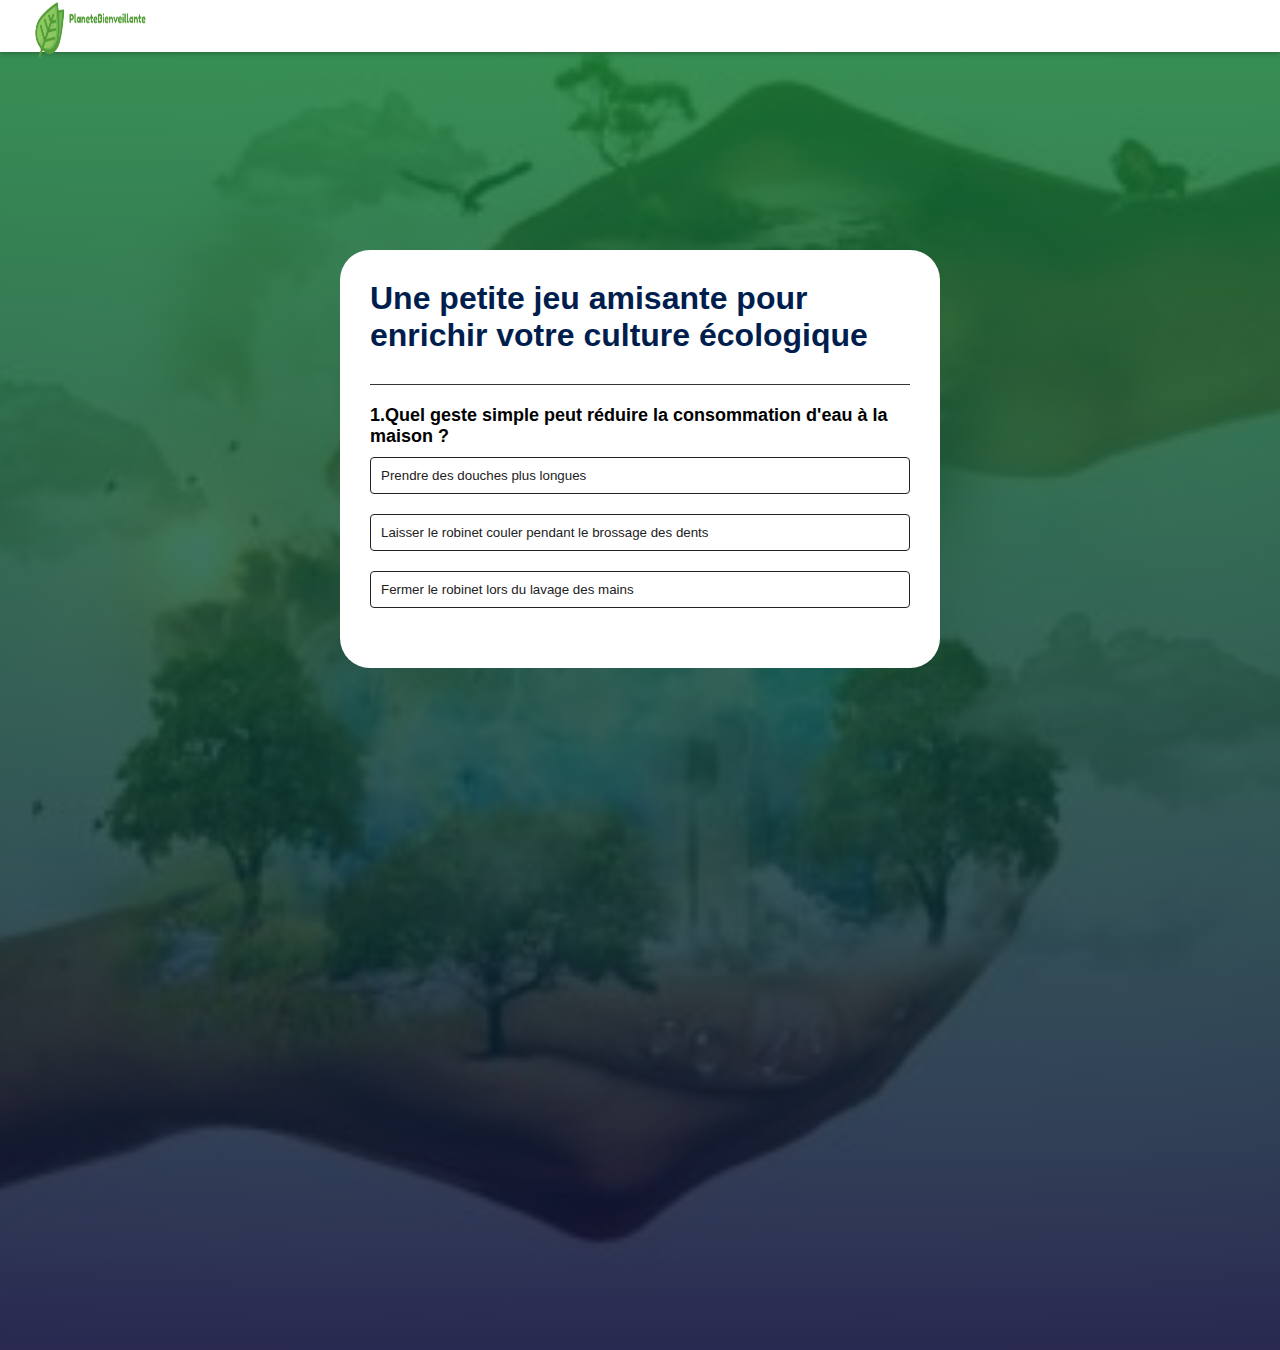
<file: quiz/index.html>
<!DOCTYPE html>
<html lang="en">

<head>
    <meta charset="UTF-8">
    <meta name="viewport" content="width=device-width, initial-scale=1.0">
    <title>QUIZ</title>
    <link rel="stylesheet" href="style.css">
</head>

<body>
    <header>
        <a href="" class="logo"></a>
        <nav class="navbar">
            <ul>
                <li>
                    <a href="../index.html"><img src="./image/logo.png" alt="" width="150px" height="150px"></a>
                </li>

            </ul>
        </nav>
        <div class="fas fa-bars"></div>
    </header>
    <div class="app">
        <h1>Une petite jeu amisante pour enrichir votre culture écologique</h1>
        <div class="quiz">
            <h2 id="question">Questions goes here</h2>
            <div id="answer-buttons">
                <button class="btn">Answer 1</button>
                <button class="btn">Answer 2</button>
                <button class="btn">Answer 3</button>

            </div>
            <button id="next-btn">Next</button>
        </div>
    </div>
    <script src="script.js"></script>
</body>

</html>
</file>
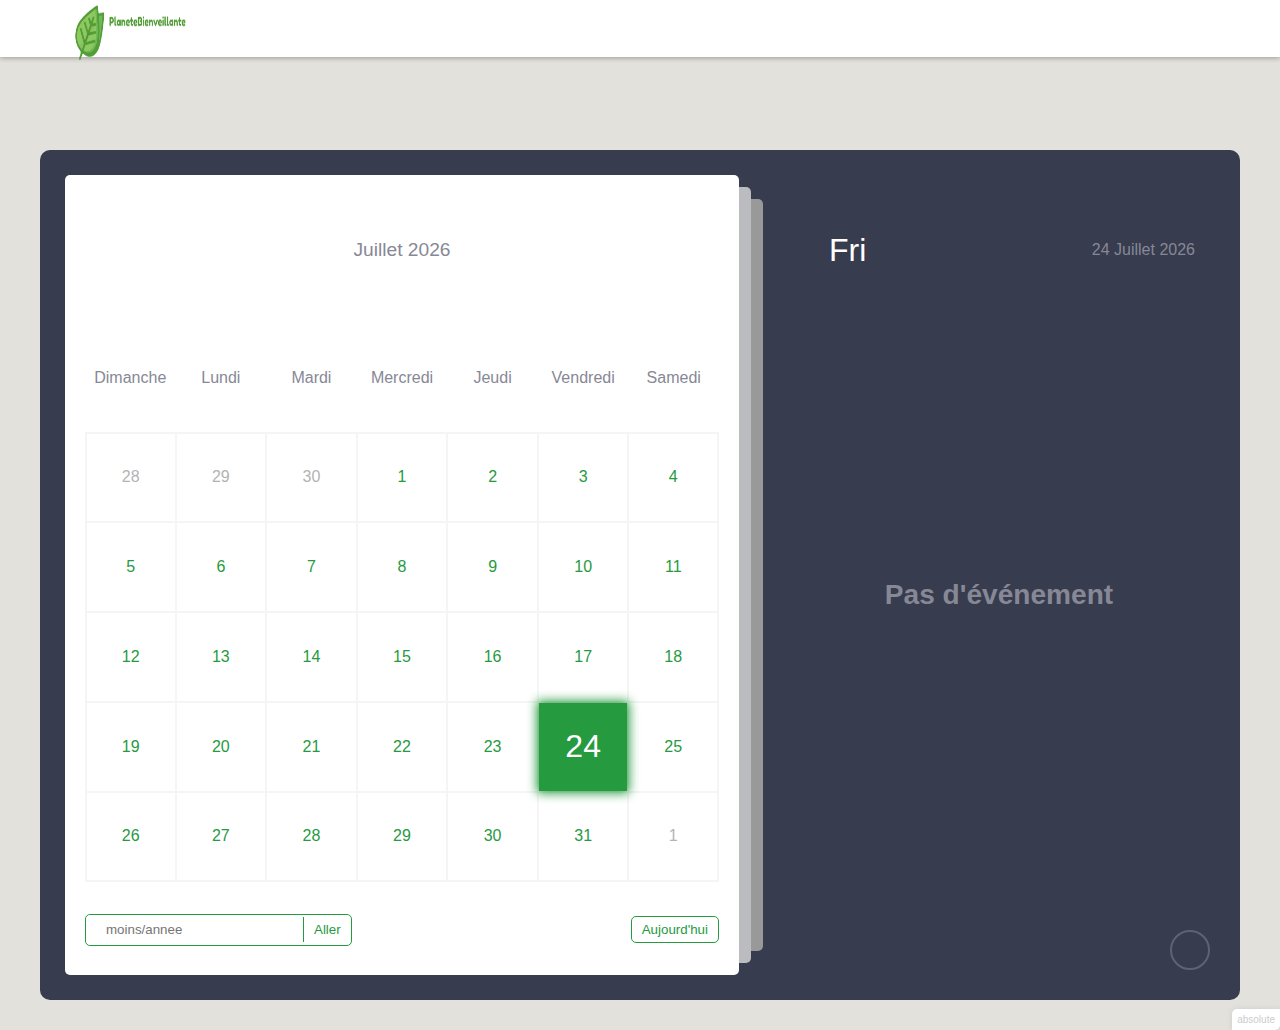
<file: quiz/event.html>
<!DOCTYPE html>
<html lang="en">

<head>
    <meta charset="UTF-8">
    <meta name="viewport" content="width=device-width, initial-scale=1.0">
    <title>Document</title>
    <link rel="stylesheet" href="style2.css">
    <link rel="stylesheet" href="https://cdnjs.cloudflare.com/ajax/libs/font-awesome/6.4.2/css/all.min.css" integrity="sha512-z3gLpd7yknf1YoNbCzqRKc4qyor8gaKU1qmn+CShxbuBusANI9QpRohGBreCFkKxLhei6S9CQXFEbbKuqLg0DA==" crossorigin="anonymous" referrerpolicy="no-referrer"
    />

</head>

<body>
    <header>
        <a href="" class="logo"></a>
        <nav class="navbar">
            <ul>
                <li>
                    <a href="../index.html"><img src="./image/logo.png" alt="" width="150px" height="150px"></a>
                </li>


            </ul>
        </nav>
        <div class="fas fa-bars"></div>
    </header>
    <div class="container">
        <div class="left">
            <div class="calendar">
                <div class="month">
                    <i class="fas fa-angle-left prev"></i>
                    <div class="date">decembre 2015</div>
                    <i class="fas fa-angle-right next"></i>
                </div>
                <div class="weekdays">
                    <div>Dimanche</div>
                    <div>Lundi</div>
                    <div>Mardi</div>
                    <div>Mercredi</div>
                    <div>Jeudi</div>
                    <div>Vendredi</div>
                    <div>Samedi</div>
                </div>
                <div class="days"></div>
                <div class="goto-today">
                    <div class="goto">
                        <input type="text" placeholder="moins/annee" class="date-input" />
                        <button class="goto-btn">Aller</button>
                    </div>
                    <button class="today-btn">Aujourd'hui</button>
                </div>
            </div>
        </div>
        <div class="right">
            <div class="today-date">
                <div class="event-day">Mercredi</div>
                <div class="event-date">12 decembre 2022</div>
            </div>
            <div class="events"></div>
            <div class="add-event-wrapper">
                <div class="add-event-header">
                    <div class="title">Ajouter un évenement</div>
                    <i class="fas fa-times close"></i>
                </div>
                <div class="add-event-body">
                    <div class="add-event-input">
                        <input type="text" placeholder="Nom d'évenement" class="event-name" />
                    </div>
                    <div class="add-event-input">
                        <input type="text" placeholder="Heure de l'événement à partir de" class="event-time-from" />
                    </div>
                    <div class="add-event-input">
                        <input type="text" placeholder="Heure de l'événement à" class="event-time-to" />
                    </div>
                </div>
                <div class="add-event-footer">
                    <button class="add-event-btn">Ajouter un évenement</button>
                </div>
            </div>
        </div>
        <button class="add-event">
          <i class="fas fa-plus"></i>
        </button>
    </div>
    <script src="script2.js"></script>
</body>

</html>
</file>
<file: quiz/style.css>
* {
        margin: 0;
        padding: 0;
        font-family: 'Poppins', sans-serif;
        box-sizing: border-box;
    }
    
    header .logo {
        color: var(--green);
        font-size: 1rem;
    }
    
    header .navbar ul {
        display: flex;
        align-items: center;
        justify-content: start;
        list-style: none;
        height: 20px;
    }
    
    header .navbar ul li {
        margin: 0 1rem;
    }
    
    header .navbar ul li a {
        font-size: 1.5rem;
        color: #666;
    }
    
    header .navbar ul li a:hover {
        color: var(--green);
    }
    
    header .fa-bars {
        font-size: 2rem;
        color: #666;
        cursor: pointer;
        display: none;
    }
    
    .lii {
        padding-left: 100px;
    }
    
    header {
        display: flex;
        align-items: center;
        justify-content: start;
        background: #fff;
        box-shadow: 0 .1rem .3rem rgba(0, 0, 0, .3);
        position: fixed;
        top: 0;
        left: 0;
        z-index: 1000;
        padding: 1rem 0rem;
        width: 100%;
    }
    
    body {
        width: 100%;
        height: 150vh;
        padding-top: 150px;
        background-image: linear-gradient(rgba(22, 136, 58, 0.8), rgba(0, 0, 50, 0.8)), url(./image/nature.jpg);
        background-position: center;
        background-size: cover;
        position: relative;
    }
    
    .app {
        background: #fff;
        width: 90%;
        max-width: 600px;
        margin: 100px auto 0;
        border-radius: 30px;
        padding: 30px;
    }
    
    .app h1 {
        font-weight: 25px;
        color: #001e4d;
        font-weight: 600;
        border-bottom: 1px solid #333;
        padding-bottom: 30px;
    }
    
    .quiz {
        padding: 20px 0px;
    }
    
    .quiz h2 {
        font-size: 18px;
    }
    
    .btn {
        background: #fff;
        color: #222;
        font-weight: 500;
        width: 100%;
        border: 1px solid #222;
        padding: 10px;
        margin: 10px 0;
        text-align: left;
        border-radius: 4px;
        cursor: pointer;
    }
    
    .btn:hover:not([disabled]) {
        background: #222;
        color: #fff;
    }
    
    .btn:disabled {
        cursor: no-drop;
    }
    
    #next-btn {
        background: #0aa668;
        color: #FFF;
        font-weight: 500;
        width: 150px;
        border: 0;
        padding: 10px;
        margin: 20pxauto 0;
        border-radius: 4px;
        cursor: pointer;
        display: none;
    }
    
    .correct {
        background: #9aeabc;
    }
    
    .incorrect {
        background: #ff9393;
    }
</file>
<file: quiz/style2.css>
:root {
    --primary-clr: #269a3f;
}

* {
    margin: 0;
    padding-top: 0;
    box-sizing: border-box;
    font-family: "Poppins", sans-serif;
}


/* nice scroll bar */

 ::-webkit-scrollbar {
    width: 5px;
}

 ::-webkit-scrollbar-track {
    background: #f5f5f5;
    border-radius: 50px;
}

 ::-webkit-scrollbar-thumb {
    background: var(--primary-clr);
    border-radius: 50px;
}

body {
    position: relative;
    min-height: 100vh;
    display: flex;
    align-items: center;
    justify-content: center;
    padding-bottom: 30px;
    padding-top: 150px;
    background-color: #e2e1dc;
}

.container {
    position: relative;
    width: 1200px;
    min-height: 850px;
    margin: 0 auto;
    padding: 5px;
    color: #fff;
    display: flex;
    border-radius: 10px;
    background-color: #373c4f;
}

.left {
    width: 60%;
    padding: 20px;
}

.calendar {
    position: relative;
    width: 100%;
    height: 100%;
    display: flex;
    flex-direction: column;
    flex-wrap: wrap;
    justify-content: space-between;
    color: #878895;
    border-radius: 5px;
    background-color: #fff;
}


/* set after behind the main element */

.calendar::before,
.calendar::after {
    content: "";
    position: absolute;
    top: 50%;
    left: 100%;
    width: 12px;
    height: 97%;
    border-radius: 0 5px 5px 0;
    background-color: #d3d4d6d7;
    transform: translateY(-50%);
}

.calendar::before {
    height: 94%;
    left: calc(100% + 12px);
    background-color: rgb(153, 153, 153);
}

.calendar .month {
    width: 100%;
    height: 150px;
    display: flex;
    align-items: center;
    justify-content: space-between;
    padding: 0 50px;
    font-size: 1.2rem;
    font-weight: 500;
    text-transform: capitalize;
}

.calendar .month .prev,
.calendar .month .next {
    cursor: pointer;
}

.calendar .month .prev:hover,
.calendar .month .next:hover {
    color: var(--primary-clr);
}

.calendar .weekdays {
    width: 100%;
    height: 100px;
    display: flex;
    align-items: center;
    justify-content: space-between;
    padding: 0 20px;
    font-size: 1rem;
    font-weight: 500;
    text-transform: capitalize;
}

.weekdays div {
    width: 14.28%;
    height: 100%;
    display: flex;
    align-items: center;
    justify-content: center;
}

.calendar .days {
    width: 100%;
    display: flex;
    flex-wrap: wrap;
    justify-content: space-between;
    padding: 0 20px;
    font-size: 1rem;
    font-weight: 500;
    margin-bottom: 20px;
}

.calendar .days .day {
    width: 14.28%;
    height: 90px;
    display: flex;
    align-items: center;
    justify-content: center;
    cursor: pointer;
    color: var(--primary-clr);
    border: 1px solid #f5f5f5;
}

.calendar .days .day:nth-child(7n + 1) {
    border-left: 2px solid #f5f5f5;
}

.calendar .days .day:nth-child(7n) {
    border-right: 2px solid #f5f5f5;
}

.calendar .days .day:nth-child(-n + 7) {
    border-top: 2px solid #f5f5f5;
}

.calendar .days .day:nth-child(n + 29) {
    border-bottom: 2px solid #f5f5f5;
}

.calendar .days .day:not(.prev-date, .next-date):hover {
    color: #fff;
    background-color: var(--primary-clr);
}

.calendar .days .prev-date,
.calendar .days .next-date {
    color: #b3b3b3;
}

.calendar .days .active {
    position: relative;
    font-size: 2rem;
    color: #fff;
    background-color: var(--primary-clr);
}

.calendar .days .active::before {
    content: "";
    position: absolute;
    top: 0;
    left: 0;
    width: 100%;
    height: 100%;
    box-shadow: 0 0 10px 2px var(--primary-clr);
}

.calendar .days .today {
    font-size: 2rem;
}

.calendar .days .event {
    position: relative;
}

.calendar .days .event::after {
    content: "";
    position: absolute;
    bottom: 10%;
    left: 50%;
    width: 75%;
    height: 6px;
    border-radius: 30px;
    transform: translateX(-50%);
    background-color: var(--primary-clr);
}

.calendar .days .day:hover.event::after {
    background-color: #fff;
}

.calendar .days .active.event::after {
    background-color: #fff;
    bottom: 20%;
}

.calendar .days .active.event {
    padding-bottom: 10px;
}

.calendar .goto-today {
    width: 100%;
    height: 50px;
    display: flex;
    align-items: center;
    justify-content: space-between;
    gap: 5px;
    padding: 0 20px;
    margin-bottom: 20px;
    color: var(--primary-clr);
}

.calendar .goto-today .goto {
    display: flex;
    align-items: center;
    border-radius: 5px;
    overflow: hidden;
    border: 1px solid var(--primary-clr);
}

.calendar .goto-today .goto input {
    width: 100%;
    height: 30px;
    outline: none;
    border: none;
    border-radius: 5px;
    padding: 0 20px;
    color: var(--primary-clr);
    border-radius: 5px;
}

.calendar .goto-today button {
    padding: 5px 10px;
    border: 1px solid var(--primary-clr);
    border-radius: 5px;
    background-color: transparent;
    cursor: pointer;
    color: var(--primary-clr);
}

.calendar .goto-today button:hover {
    color: #fff;
    background-color: var(--primary-clr);
}

.calendar .goto-today .goto button {
    border: none;
    border-left: 1px solid var(--primary-clr);
    border-radius: 0;
}

.container .right {
    position: relative;
    width: 40%;
    min-height: 100%;
    padding: 20px 0;
}

.right .today-date {
    width: 100%;
    height: 50px;
    display: flex;
    flex-wrap: wrap;
    gap: 10px;
    align-items: center;
    justify-content: space-between;
    padding: 0 40px;
    padding-left: 70px;
    margin-top: 50px;
    margin-bottom: 20px;
    text-transform: capitalize;
}

.right .today-date .event-day {
    font-size: 2rem;
    font-weight: 500;
}

.right .today-date .event-date {
    font-size: 1rem;
    font-weight: 400;
    color: #878895;
}

.events {
    width: 100%;
    height: 100%;
    max-height: 600px;
    overflow-x: hidden;
    overflow-y: auto;
    display: flex;
    flex-direction: column;
    padding-left: 4px;
}

.events .event {
    position: relative;
    width: 95%;
    min-height: 70px;
    display: flex;
    justify-content: center;
    flex-direction: column;
    gap: 5px;
    padding: 0 20px;
    padding-left: 50px;
    color: #fff;
    background: linear-gradient(90deg, #3f4458, transparent);
    cursor: pointer;
}


/* even event */

.events .event:nth-child(even) {
    background: transparent;
}

.events .event:hover {
    background: linear-gradient(90deg, var(--primary-clr), transparent);
}

.events .event .title {
    display: flex;
    align-items: center;
    pointer-events: none;
}

.events .event .title .event-title {
    font-size: 1rem;
    font-weight: 400;
    margin-left: 20px;
}

.events .event i {
    color: var(--primary-clr);
    font-size: 0.5rem;
}

.events .event:hover i {
    color: #fff;
}

.events .event .event-time {
    font-size: 0.8rem;
    font-weight: 400;
    color: #878895;
    margin-left: 15px;
    pointer-events: none;
}

.events .event:hover .event-time {
    color: #fff;
}


/* add tick in event after */

.events .event::after {
    content: "✓";
    position: absolute;
    top: 50%;
    right: 0;
    font-size: 3rem;
    line-height: 1;
    display: none;
    align-items: center;
    justify-content: center;
    opacity: 0.3;
    color: var(--primary-clr);
    transform: translateY(-50%);
}

.events .event:hover::after {
    display: flex;
}

.add-event {
    position: absolute;
    bottom: 30px;
    right: 30px;
    width: 40px;
    height: 40px;
    display: flex;
    align-items: center;
    justify-content: center;
    font-size: 1rem;
    color: #878895;
    border: 2px solid #878895;
    opacity: 0.5;
    border-radius: 50%;
    background-color: transparent;
    cursor: pointer;
}

.add-event:hover {
    opacity: 1;
}

.add-event i {
    pointer-events: none;
}

.events .no-event {
    width: 100%;
    height: 100%;
    display: flex;
    align-items: center;
    justify-content: center;
    font-size: 1.5rem;
    font-weight: 500;
    color: #878895;
}

.add-event-wrapper {
    position: absolute;
    bottom: 100px;
    left: 50%;
    width: 90%;
    max-height: 0;
    overflow: hidden;
    border-radius: 5px;
    background-color: #fff;
    transform: translateX(-50%);
    transition: max-height 0.5s ease;
}

.add-event-wrapper.active {
    max-height: 300px;
}

.add-event-header {
    width: 100%;
    height: 50px;
    display: flex;
    align-items: center;
    justify-content: space-between;
    padding: 0 20px;
    color: #373c4f;
    border-bottom: 1px solid #f5f5f5;
}

.add-event-header .close {
    font-size: 1.5rem;
    cursor: pointer;
}

.add-event-header .close:hover {
    color: var(--primary-clr);
}

.add-event-header .title {
    font-size: 1.2rem;
    font-weight: 500;
}

.add-event-body {
    width: 100%;
    height: 100%;
    display: flex;
    flex-direction: column;
    gap: 5px;
    padding: 20px;
}

.add-event-body .add-event-input {
    width: 100%;
    height: 40px;
    display: flex;
    align-items: center;
    justify-content: space-between;
    gap: 10px;
}

.add-event-body .add-event-input input {
    width: 100%;
    height: 100%;
    outline: none;
    border: none;
    border-bottom: 1px solid #f5f5f5;
    padding: 0 10px;
    font-size: 1rem;
    font-weight: 400;
    color: #373c4f;
}

.add-event-body .add-event-input input::placeholder {
    color: #a5a5a5;
}

.add-event-body .add-event-input input:focus {
    border-bottom: 1px solid var(--primary-clr);
}

.add-event-body .add-event-input input:focus::placeholder {
    color: var(--primary-clr);
}

.add-event-footer {
    display: flex;
    align-items: center;
    justify-content: center;
    padding: 20px;
}

.add-event-footer .add-event-btn {
    height: 40px;
    font-size: 1rem;
    font-weight: 500;
    outline: none;
    border: none;
    color: #fff;
    background-color: var(--primary-clr);
    border-radius: 5px;
    cursor: pointer;
    padding: 5px 10px;
    border: 1px solid var(--primary-clr);
}

.add-event-footer .add-event-btn:hover {
    background-color: transparent;
    color: var(--primary-clr);
}


/* media queries */

@media screen and (max-width: 1000px) {
    body {
        align-items: flex-start;
        justify-content: flex-start;
    }
    .container {
        min-height: 100vh;
        flex-direction: column;
        border-radius: 0;
    }
    .container .left {
        width: 100%;
        height: 100%;
        padding: 20px 0;
    }
    .container .right {
        width: 100%;
        height: 100%;
        padding: 20px 0;
    }
    .calendar::before,
    .calendar::after {
        top: 100%;
        left: 50%;
        width: 97%;
        height: 12px;
        border-radius: 0 0 5px 5px;
        transform: translateX(-50%);
    }
    .calendar::before {
        width: 94%;
        top: calc(100% + 12px);
    }
    .events {
        padding-bottom: 340px;
    }
    .add-event-wrapper {
        bottom: 100px;
    }
}

@media screen and (max-width: 500px) {
    .calendar .month {
        height: 75px;
    }
    .calendar .weekdays {
        height: 50px;
    }
    .calendar .days .day {
        height: 40px;
        font-size: 0.8rem;
    }
    .calendar .days .day.active,
    .calendar .days .day.today {
        font-size: 1rem;
    }
    .right .today-date {
        padding: 20px;
    }
}

.credits {
    position: absolute;
    bottom: 0;
    left: 0;
    right: 0;
    text-align: center;
    padding: 10px;
    font-size: 12px;
    color: #fff;
    background-color: #b38add;
}

.credits a {
    text-decoration: none;
    font-weight: 600;
}

.credits a:hover {
    text-decoration: underline;
}

header .logo {
    color: var(--green);
    font-size: 1rem;
}

header .navbar ul {
    display: flex;
    align-items: center;
    justify-content: start;
    list-style: none;
    height: 25px;
}

header .navbar ul li {
    margin: 0 1rem;
}

header .navbar ul li a {
    font-size: 1.5rem;
    color: #666;
}

header .navbar ul li a:hover {
    color: var(--green);
}

header .fa-bars {
    font-size: 2rem;
    color: #666;
    cursor: pointer;
    display: none;
}

.lii {
    padding-left: 500px;
}

header {
    display: flex;
    align-items: center;
    justify-content: start;
    background: #fff;
    box-shadow: 0 .1rem .3rem rgba(0, 0, 0, .3);
    position: fixed;
    top: 0;
    left: 0;
    z-index: 1000;
    padding: 1rem 0rem;
    width: 100%;
}
</file>
